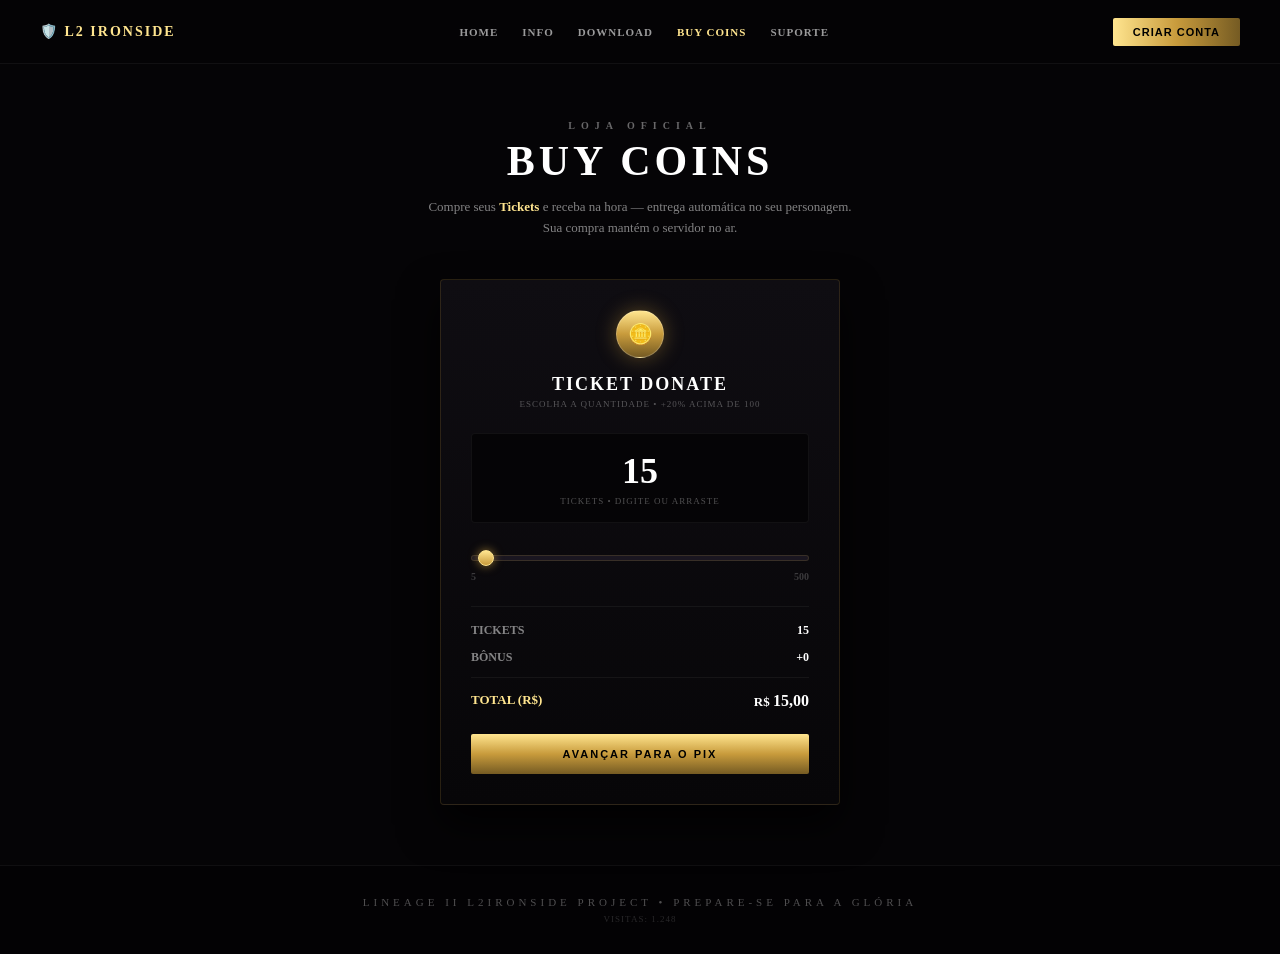
<file: buy.html>
<!DOCTYPE html>
<html lang="pt-br">
<head>
    <meta charset="UTF-8">
    <meta name="viewport" content="width=device-width, initial-scale=1.0">
    <title>Buy Coins - L2Ironside 200x</title>
    <style>
        /* Correção Geral de Alinhamento Centralizado */
        * { box-sizing: border-box; margin: 0; padding: 0; }
        
        body {
            background-color: #050406;
            color: #f3e5ab;
            font-family: 'Marcellus', 'Times New Roman', serif;
            background-image: linear-gradient(rgba(5, 4, 6, 0.85), rgba(5, 4, 6, 0.9)), url('https://unsplash.com');
            background-size: cover;
            background-position: center;
            background-attachment: fixed;
            
            /* Força tudo a ficar vertical e 100% no centro da tela */
            display: flex;
            flex-direction: column;
            align-items: center;
            justify-content: flex-start;
            min-height: 100vh;
            padding-top: 100px;
        }

        /* Topo do site */
        .l2-nav {
            position: fixed;
            top: 0; left: 0; width: 100%; height: 64px;
            background-color: rgba(5, 4, 6, 0.95);
            border-bottom: 1px solid rgba(255, 255, 255, 0.05);
            display: flex;
            align-items: center;
            justify-content: space-between;
            padding: 0 40px;
            z-index: 100;
        }
        .logo-nav {
            color: #ffe58f;
            font-weight: 900;
            text-decoration: none;
            letter-spacing: 2px;
            font-size: 14px;
        }
        .menu-links { display: flex; gap: 24px; }
        .menu-links a {
            color: rgba(255,255,255,0.6);
            text-decoration: none;
            font-size: 11px;
            font-weight: bold;
            letter-spacing: 1px;
            transition: color 0.2s;
        }
        .menu-links a:hover, .menu-links a.active { color: #ffe58f; }
        .btn-criar-conta {
            background: linear-gradient(to right, #ffe58f, #c89b3c, #755b23);
            color: black;
            font-weight: 900;
            padding: 8px 20px;
            border: none;
            cursor: pointer;
            font-size: 11px;
            letter-spacing: 1px;
            border-radius: 2px;
            transition: transform 0.2s;
        }
        .btn-criar-conta:hover { transform: scale(1.05); }

        /* Estrutura Central da Loja */
        .loja-container {
            display: flex;
            flex-direction: column;
            align-items: center;
            justify-content: center;
            width: 100%;
            max-width: 900px;
            text-align: center;
            padding: 20px;
            margin: 0 auto;
        }
        .loja-subtitulo {
            color: rgba(255, 255, 255, 0.4);
            letter-spacing: 6px;
            font-weight: bold;
            font-size: 10px;
            margin-bottom: 6px;
        }
        .loja-titulo {
            color: white;
            font-size: 42px;
            font-weight: 900;
            letter-spacing: 4px;
            margin-bottom: 12px;
            font-family: 'Cinzel Decorative', serif;
        }
        .loja-desc {
            color: rgba(255, 255, 255, 0.5);
            font-size: 13px;
            max-width: 500px;
            line-height: 1.6;
            margin-bottom: 40px;
        }

        /* Card Centralizado */
        .l2-card {
            background: linear-gradient(to bottom, #0f0d12 0%, #070608 100%);
            border: 1px solid rgba(140, 109, 44, 0.25);
            box-shadow: 0 20px 40px rgba(0,0,0,0.8);
            width: 100%;
            max-width: 400px;
            border-radius: 4px;
            padding: 30px;
            position: relative;
            margin: 0 auto 40px auto; /* Força o alinhamento no meio exato */
        }
        .moeda-icone {
            width: 48px;
            height: 48px;
            background: linear-gradient(to bottom, #ffe58f, #c89b3c, #755b23);
            border-radius: 50%;
            display: flex;
            align-items: center;
            justify-content: center;
            margin: 0 auto 16px auto;
            font-size: 20px;
            box-shadow: 0 0 20px rgba(200, 155, 60, 0.4);
            border: 1px solid rgba(255,255,255,0.2);
        }
        .card-titulo {
            color: white;
            font-size: 18px;
            font-weight: 900;
            letter-spacing: 2px;
            margin-bottom: 4px;
        }
        .card-sub {
            color: rgba(255,255,255,0.3);
            font-size: 9px;
            letter-spacing: 1px;
            display: block;
            margin-bottom: 24px;
        }
        .display-caixa {
            background-color: #050406;
            border: 1px solid rgba(255,255,255,0.05);
            border-radius: 4px;
            padding: 16px;
            margin-bottom: 24px;
        }
        #display-coins {
            color: white;
            font-size: 36px;
            font-weight: 900;
            display: block;
        }
        .display-sub {
            color: rgba(255,255,255,0.3);
            font-size: 9px;
            letter-spacing: 1px;
            display: block;
            margin-top: 4px;
        }

        /* Slider Customizado */
        .slider-wrapper { margin-bottom: 24px; }
        input[type="range"] {
            -webkit-appearance: none;
            width: 100%;
            height: 6px;
            background: #1a1620;
            border-radius: 3px;
            outline: none;
            border: 1px solid rgba(229, 184, 84, 0.15);
        }
        input[type="range"]::-webkit-slider-thumb {
            -webkit-appearance: none;
            width: 16px;
            height: 16px;
            border-radius: 50%;
            background: linear-gradient(to bottom, #ffe58f, #c89b3c);
            cursor: pointer;
            box-shadow: 0 0 10px rgba(200, 155, 60, 0.7);
            border: 1px solid #ffe58f;
        }
        .slider-limites {
            display: flex;
            justify-content: space-between;
            color: rgba(255,255,255,0.2);
            font-size: 10px;
            font-weight: bold;
            margin-top: 6px;
        }

        /* Tabela de valores */
        .tabela-valores {
            border-top: 1px solid rgba(255,255,255,0.05);
            padding-top: 16px;
            display: flex;
            flex-direction: column;
            gap: 12px;
            font-size: 12px;
            font-weight: bold;
            text-transform: uppercase;
        }
        .tab-linha { display: flex; justify-content: space-between; color: rgba(255,255,255,0.5); }
        .tab-linha span:last-child { color: white; }
        .bonus-verde { color: #34d399 !important; }
        .total-linha {
            border-top: 1px solid rgba(255,255,255,0.05);
            padding-top: 14px;
            color: #ffe58f;
            font-size: 13px;
        }
        .total-linha #table-total { font-size: 16px; font-weight: 900; }
        .btn-pix {
            width: 100%;
            margin-top: 24px;
            background: linear-gradient(to bottom, #ffe58f, #c89b3c, #755b23);
            color: black;
            font-weight: 900;
            letter-spacing: 2px;
            padding: 14px;
            border: none;
            border-radius: 2px;
            cursor: pointer;
            font-size: 11px;
            text-transform: uppercase;
            transition: transform 0.2s;
        }
        .btn-pix:hover { transform: scale(1.02); }

        /* Rodapé Fixo */
        .l2-footer {
            width: 100%;
            text-align: center;
            padding: 30px 0;
            background-color: rgba(0, 0, 0, 0.4);
            border-top: 1px solid rgba(255, 255, 255, 0.05);
            font-size: 11px;
            letter-spacing: 4px;
            color: rgba(255, 255, 255, 0.3);
            text-transform: uppercase;
            margin-top: auto; /* Garante que o rodapé fique sempre embaixo */
        }
        .visitas-linha {
            font-size: 9px;
            letter-spacing: 1px;
            color: rgba(255, 255, 255, 0.15);
            margin-top: 6px;
        }
    </style>
</head>
<body>

    <!-- BARRA SUPERIOR -->
    <nav class="l2-nav">
        <a href="index.html" class="logo-nav">🛡️ L2 IRONSIDE</a>
        <div class="menu-links">
            <a href="index.html">HOME</a>
            <a href="index_pt.html">INFO</a>
            <a href="index_en.html">DOWNLOAD</a>
            <a href="buy.html" class="active">BUY COINS</a>
            <a href="https://discord.gg" target="_blank">SUPORTE</a>
        </div>
        <button class="btn-criar-conta" onclick="window.location.href='index.html'">CRIAR CONTA</button>
    </nav>
    <!-- CONTAINER CENTRALIZADOR DA LOJA -->
    <div class="loja-container">
        <span class="loja-subtitulo">LOJA OFICIAL</span>
        <h1 class="loja-titulo">BUY COINS</h1>
        <p class="loja-desc">
            Compre seus <span style="color: #ffe58f; font-weight: bold;">Tickets</span> e receba na hora — entrega automática no seu personagem.<br>
            Sua compra mantém o servidor no ar.
        </p>

        <!-- CARD CENTRAL DA LOJA -->
        <div class="l2-card">
            <div class="moeda-icone">🪙</div>
            <h3 class="card-titulo">TICKET DONATE</h3>
            <span class="card-sub">ESCOLHA A QUANTIDADE • +20% ACIMA DE 100</span>

            <div class="display-caixa">
                <span id="display-coins">15</span>
                <span class="display-sub">TICKETS • DIGITE OU ARRASTE</span>
            </div>

            <div class="slider-wrapper">
                <input type="range" id="coin-slider" min="5" max="500" value="15" step="5">
                <div class="slider-limites">
                    <span>5</span>
                    <span>500</span>
                </div>
            </div>

            <div class="tabela-valores">
                <div class="tab-linha">
                    <span>Tickets</span>
                    <span id="table-tickets">15</span>
                </div>
                <div class="tab-linha">
                    <span>Bônus</span>
                    <span id="table-bonus">+0</span>
                </div>
                <div class="tab-linha total-linha">
                    <span>Total (R$)</span>
                    <span>R$ <span id="table-total">15,00</span></span>
                </div>
            </div>

            <button class="btn-pix">Avançar para o Pix</button>
        </div>
    </div>

    <!-- RODAPÉ UNIFICADO -->
    <footer class="l2-footer">
        <div>Lineage II L2Ironside Project • Prepare-se para a Glória</div>
        <div class="visitas-linha">Visitas: 1.248</div>
    </footer>

    <!-- SCRIPT DE CÁLCULO E CONTROLE -->
    <script>
        const slider = document.getElementById('coin-slider');
        const displayCoins = document.getElementById('display-coins');
        const tableTickets = document.getElementById('table-tickets');
        const tableBonus = document.getElementById('table-bonus');
        const tableTotal = document.getElementById('table-total');

        const VALOR_POR_COIN = 1.00;

        function atualizarPainel() {
            const quantidade = parseInt(slider.value);
            let bonus = 0;

            // Regra oficial: +20% se comprar 100 moedas ou mais
            if (quantidade >= 100) {
                bonus = Math.floor(quantidade * 0.20);
            }

            const valorTotal = (quantidade * VALOR_POR_COIN).toFixed(2);

            displayCoins.innerText = quantity = quantidade;
            tableTickets.innerText = quantidade;
            
            if (bonus > 0) {
                tableBonus.innerText = `+${bonus}`;
                tableBonus.className = "bonus-verde";
            } else {
                tableBonus.innerText = "+0";
                tableBonus.className = "";
            }
            
            tableTotal.innerText = valorTotal.replace('.', ',');
        }

        slider.addEventListener('input', atualizarPainel);
        atualizarPainel();
    </script>
</body>
</html>
</file>
